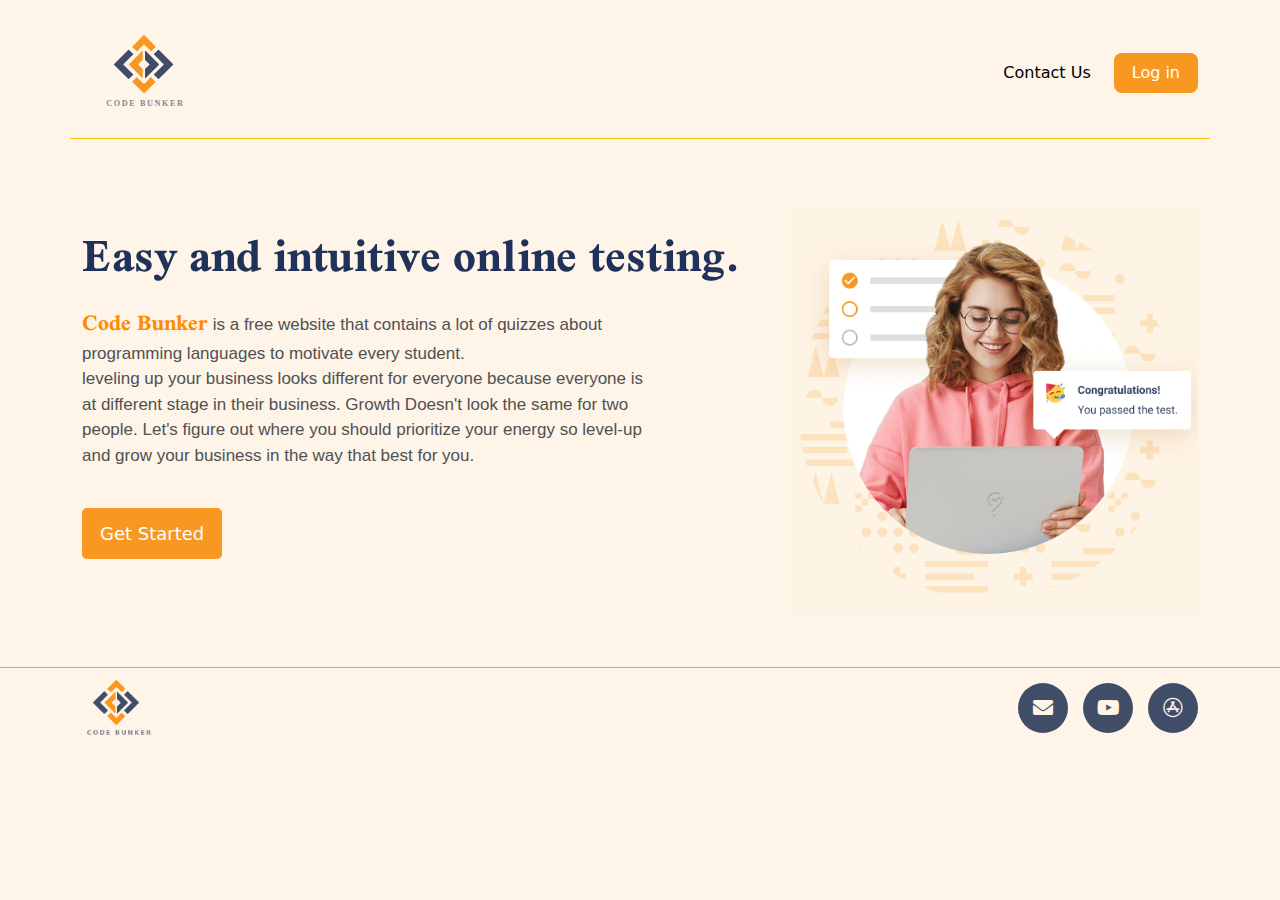
<file: index.html>
<!DOCTYPE html>
<html lang="en">
  <head>
    <meta charset="UTF-8" />
    <meta http-equiv="X-UA-Compatible" content="IE=edge" />
    <meta name="viewport" content="width=device-width, initial-scale=1.0" />
    <title>Code Bunker | Home</title>
    <link rel="stylesheet" href="css/bootstrap.css" />
    <link rel="stylesheet" href="css/all.min.css" />
    <link rel="stylesheet" href="css/home.css" />
  </head>
  <body>
    <nav class="navbar navbar-expand-lg navbar-light">
      <div class="container border-bottom border-warning border-1">
        <img class="navbar-brand" src="imgs/logoH.svg" width="100" alt="logo" />
        <button
          class="navbar-toggler"
          type="button"
          data-bs-toggle="collapse"
          data-bs-target="#navbarNav"
          aria-controls="navbarNav"
          aria-expanded="false"
          aria-label="Toggle navigation"
        >
          <span class="navbar-toggler-icon"></span>
        </button>
        <div class="collapse navbar-collapse flex-grow-0" id="navbarNav">
          <ul class="navbar-nav">
            <li class="nav-item">
              <a class="nav-link" aria-current="page" href="html/contact.html">
                Contact Us
              </a>
            </li>
            <li class="nav-item home-btn-login">
              <a class="nav-link login-link" href="html/signup.html">Log in</a>
            </li>
          </ul>
        </div>
      </div>
    </nav>
    <div class="home-content">
      <div class="container">
        <div class="home-text">
          <h1 class="home-main-text">Easy and intuitive online testing.</h1>
          <p class="home-sub-text">
            <span class="home-head-text">Code Bunker</span>
            is a free website that contains a lot of quizzes about programming
            languages to motivate every student.
            <br />
            <span class="two">
              leveling up your business looks different for everyone because
              everyone is at different stage in their business. Growth Doesn't
              look the same for two people. Let's figure out where you should
              prioritize your energy so level-up and grow your business in the
              way that best for you.
            </span>
          </p>
          <a href="html/signup.html" class="getStart-link">
            <button class="home-btn-getStart">
              Get Started
            </button>
          </a>
        </div>
        <div class="home-image">
          <img src="imgs/homeQuiz.png" alt="image" />
        </div>
      </div>
    </div>
    <footer>
      <div class="container">
        <div class="logo">
          <img src="imgs/logoH.png" width="70px" alt="" />
        </div>
        <div class="social-icon">
          <a
            href="mailto:hazem.alrfati@gmail.com"
            rel="noopener"
            target="_blank"
            class="icon"
          >
            <i class="fas fa-envelope"></i>
          </a>
          <a href="https://Youtube.com" target="_blank" class="icon">
            <i class="fab fa-youtube"></i>
          </a>
          <a href="https://www.apple.com/store" target="_blank" class="icon">
            <i class="fab fa-app-store"></i>
          </a>
        </div>
      </div>
    </footer>
    <script src="js/bootstrap.js"></script>
    <script src="js/index.js"></script>
  </body>
</html>
</file>
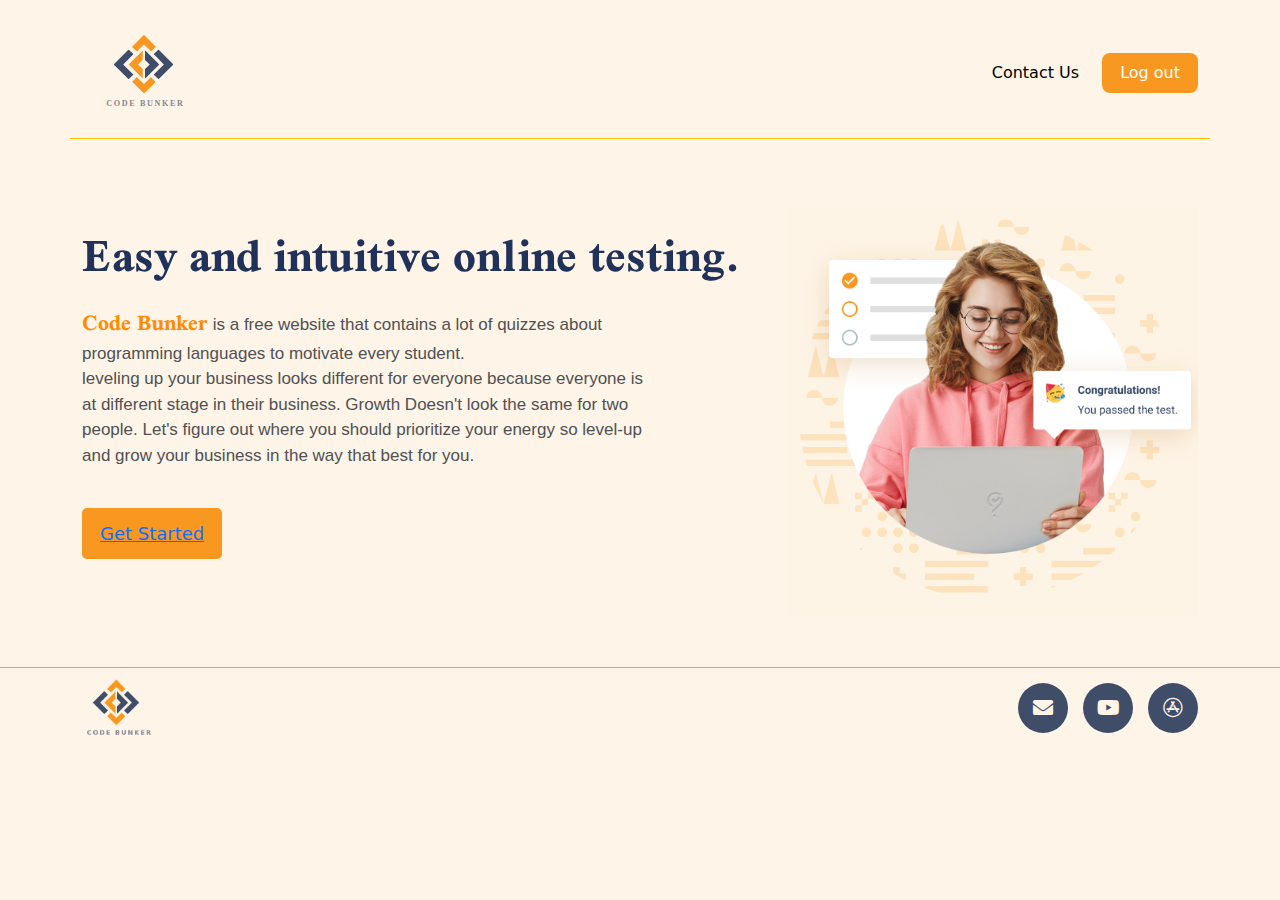
<file: home.html>
<!DOCTYPE html>
<html lang="en">
  <head>
    <meta charset="UTF-8" />
    <meta http-equiv="X-UA-Compatible" content="IE=edge" />
    <meta name="viewport" content="width=device-width, initial-scale=1.0" />
    <title>Code Bunker | Home</title>
    <link rel="stylesheet" href="css/bootstrap.css" />
    <link rel="stylesheet" href="css/all.min.css" />
    <link rel="stylesheet" href="css/home.css" />
  </head>
  <body>
    <nav class="navbar navbar-expand-lg navbar-light">
      <div class="container border-bottom border-warning border-1">
        <img class="navbar-brand" src="imgs/logoH.svg" width="100" alt="logo" />
        <button
          class="navbar-toggler"
          type="button"
          data-bs-toggle="collapse"
          data-bs-target="#navbarNav"
          aria-controls="navbarNav"
          aria-expanded="false"
          aria-label="Toggle navigation"
        >
          <span class="navbar-toggler-icon"></span>
        </button>
        <div class="collapse navbar-collapse flex-grow-0" id="navbarNav">
          <ul class="navbar-nav">
            <li class="nav-item">
              <a class="nav-link" aria-current="page" href="contact-in.html">
                Contact Us
              </a>
            </li>
            <li class="nav-item home-btn-login">
              <a class="nav-link" href="index.html" target="_blank">Log out</a>
            </li>
          </ul>
        </div>
      </div>
    </nav>
    <div class="home-content">
      <div class="container">
        <div class="home-text">
          <h1 class="home-main-text">Easy and intuitive online testing.</h1>
          <p class="home-sub-text">
            <span class="home-head-text">Code Bunker</span>
            is a free website that contains a lot of quizzes about programming
            languages to motivate every student.
            <br />
            <span class="two">
              leveling up your business looks different for everyone because
              everyone is at different stage in their business. Growth Doesn't
              look the same for two people. Let's figure out where you should
              prioritize your energy so level-up and grow your business in the
              way that best for you.
            </span>
          </p>
          <button class="home-btn-getStart">
            <a href="category.html">Get Started</a>
          </button>
        </div>
        <div class="home-image">
          <img src="imgs/homeQuiz.png" alt="image" />
        </div>
      </div>
    </div>
    <footer>
      <div class="container">
        <div class="logo">
          <img src="imgs/logoH.png" width="70px" alt="" />
        </div>
        <div class="social-icon">
          <a
            href="mailto:hazem.alrfati@gmail.com"
            rel="noopener"
            target="_blank"
            class="icon"
          >
            <i class="fas fa-envelope"></i>
          </a>
          <a href="https://Youtube.com" target="_blank" class="icon">
            <i class="fab fa-youtube"></i>
          </a>
          <a href="https://www.apple.com/store" target="_blank" class="icon">
            <i class="fab fa-app-store"></i>
          </a>
        </div>
      </div>
    </footer>
    <script src="js/bootstrap.js"></script>
  </body>
</html>
</file>
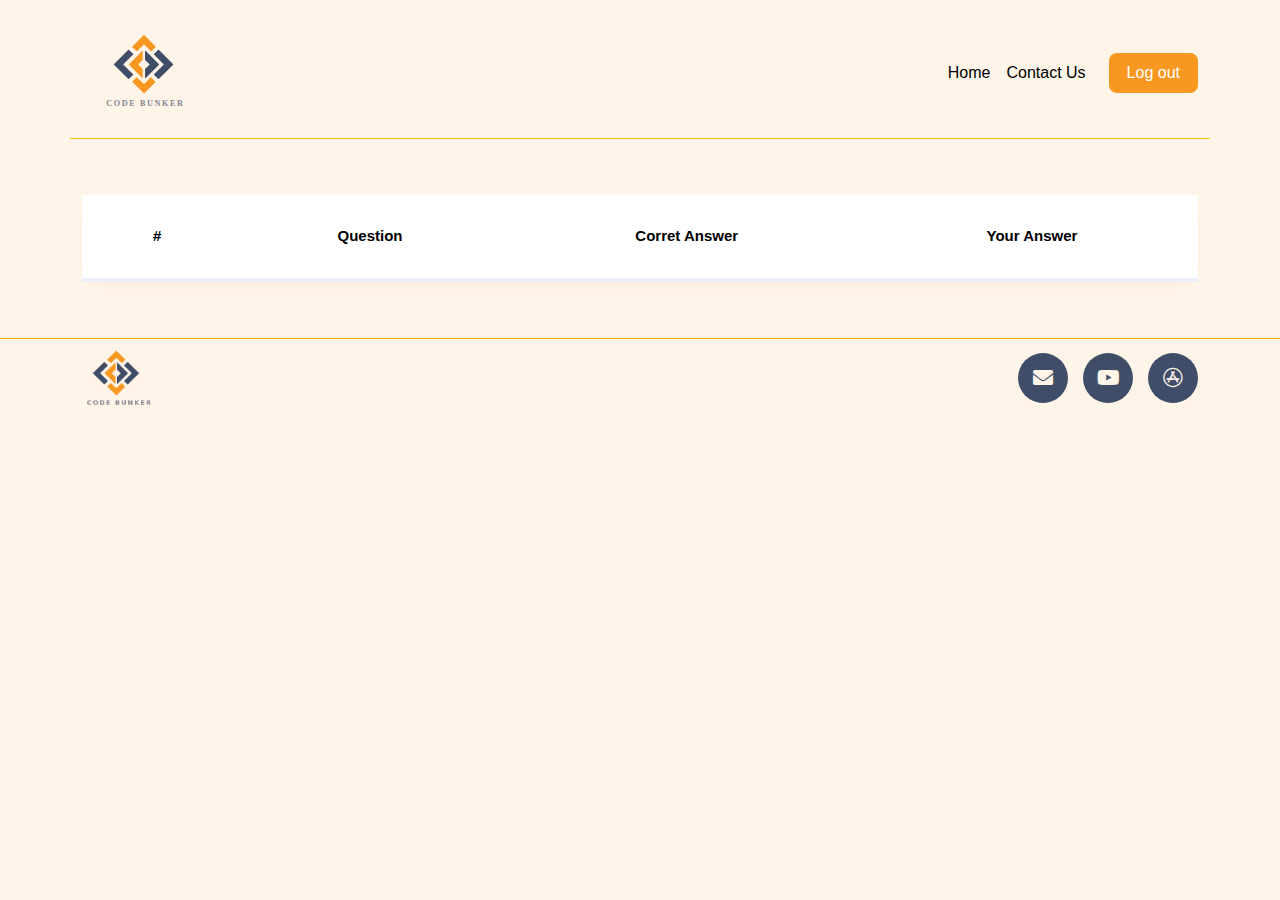
<file: html/answer.html>
<!DOCTYPE html>
<html lang="en">
  <head>
    <meta charset="UTF-8" />
    <meta http-equiv="X-UA-Compatible" content="IE=edge" />
    <meta name="viewport" content="width=device-width, initial-scale=1.0" />
    <title>Document</title>
    <link rel="stylesheet" href="../css/all.min.css" />
    <link rel="stylesheet" href="../css/bootstrap.css" />
    <link rel="stylesheet" href="../css/answers.css" />
  </head>
  <body>
    <nav class="navbar navbar-expand-lg navbar-light">
      <div class="container border-bottom border-warning border-1">
        <img
          class="navbar-brand"
          src="../imgs/logoH.svg"
          width="100"
          alt="logo"
        />
        <button
          class="navbar-toggler"
          type="button"
          data-bs-toggle="collapse"
          data-bs-target="#navbarNav"
          aria-controls="navbarNav"
          aria-expanded="false"
          aria-label="Toggle navigation"
        >
          <span class="navbar-toggler-icon"></span>
        </button>
        <div class="collapse navbar-collapse flex-grow-0" id="navbarNav">
          <ul class="navbar-nav">
            <li class="nav-item">
              <a class="nav-link" aria-current="page" href="../index.html">
                Home
              </a>
            </li>
            <li class="nav-item item-home">
              <a
                class="nav-link link-home"
                aria-current="page"
                href="contact.html"
              >
                Contact Us
              </a>
            </li>
            <li class="nav-item home-btn-login log-btn">
              <a class="nav-link" href="../index.html">Log out</a>
            </li>
          </ul>
        </div>
      </div>
    </nav>
    <section class="ftco-section">
      <div class="container">
        <div class="row justify-content-center">
          <div class="col-md-6 text-center mb-5"></div>
        </div>
        <div class="row">
          <div class="col-md-12">
            <table class="table table-responsive-xl">
              <thead>
                <tr>
                  <th>#</th>
                  <th>Question</th>
                  <th>Corret Answer</th>
                  <th>Your Answer</th>
                </tr>
              </thead>
              <tbody></tbody>
            </table>
          </div>
        </div>
      </div>
    </section>
    <footer>
      <div class="container">
        <div class="logo">
          <img src="../imgs/logoH.png" width="70px" alt="" />
        </div>
        <div class="social-icon">
          <a
            href="mailto:hazem.alrfati@gmail.com"
            rel="noopener"
            target="_blank"
            class="icon"
          >
            <i class="fas fa-envelope"></i>
          </a>
          <a href="https://Youtube.com" target="_blank" class="icon">
            <i class="fab fa-youtube"></i>
          </a>
          <a href="https://www.apple.com/store" target="_blank" class="icon">
            <i class="fab fa-app-store"></i>
          </a>
        </div>
      </div>
    </footer>
    <script src="../js/bootstrap.js"></script>
    <script src="../js/answer.js"></script>
  </body>
</html>
</file>
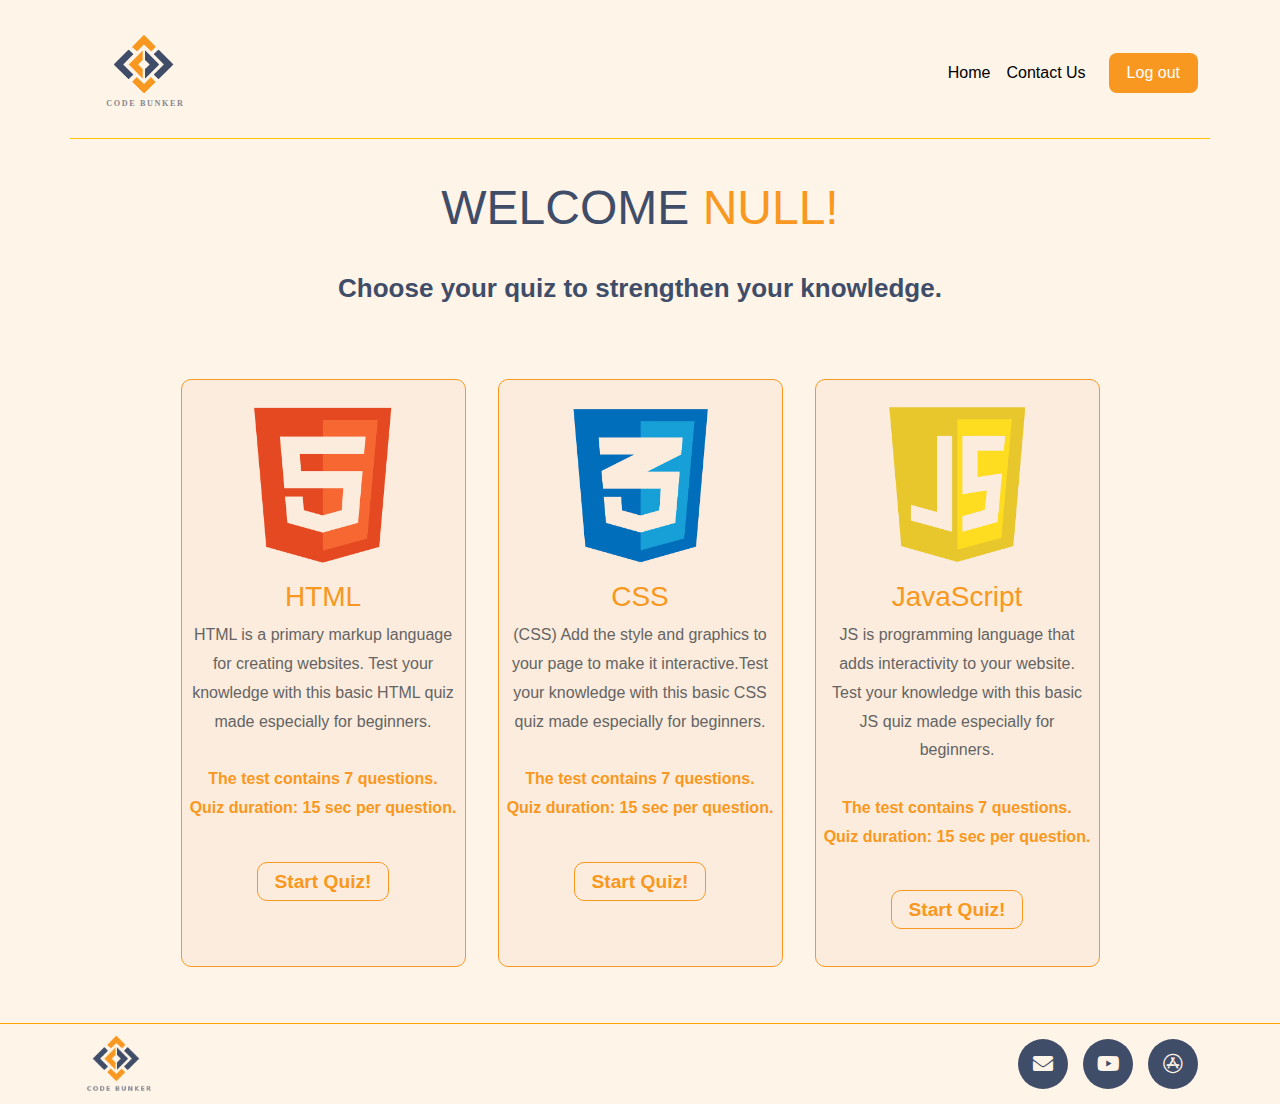
<file: html/category.html>
<!DOCTYPE html>
<html lang="en">
  <head>
    <meta charset="UTF-8" />
    <meta http-equiv="X-UA-Compatible" content="IE=edge" />
    <meta name="viewport" content="width=device-width, initial-scale=1.0" />
    <title>Code Bunker | Category</title>
    <link rel="stylesheet" href="../css/all.min.css" />
    <link rel="stylesheet" href="../css/bootstrap.css" />
    <link rel="stylesheet" href="../css/category.css" />
    <link rel="preconnect" href="https://fonts.googleapis.com" />
    <link rel="preconnect" href="https://fonts.gstatic.com" crossorigin />
  </head>
  <body>
    <!--NavBar-->
    <nav class="navbar navbar-expand-lg navbar-light">
      <div class="container border-bottom border-warning border-1">
        <img
          class="navbar-brand"
          src="../imgs/logoH.svg"
          width="100"
          alt="logo"
        />
        <button
          class="navbar-toggler"
          type="button"
          data-bs-toggle="collapse"
          data-bs-target="#navbarNav"
          aria-controls="navbarNav"
          aria-expanded="false"
          aria-label="Toggle navigation"
        >
          <span class="navbar-toggler-icon"></span>
        </button>
        <div class="collapse navbar-collapse flex-grow-0" id="navbarNav">
          <ul class="navbar-nav">
            <li class="nav-item">
              <a class="nav-link" aria-current="page" href="../index.html">
                Home
              </a>
            </li>
            <li class="nav-item item-home">
              <a
                class="nav-link link-home"
                aria-current="page"
                href="contact.html"
              >
                Contact Us
              </a>
            </li>
            <li class="nav-item home-btn-login login-click">
              <a class="nav-link login-click" href="../index.html">Log out</a>
            </li>
          </ul>
        </div>
      </div>
    </nav>
    <!--Welcoming Seaction-->
    <section class="welcome" id="welcome">
      <h1 class="heading">
        <span style="color: #404d68;">Welcome</span>
        <span class="fname"></span>
      </h1>
      <p class="sub-heading font-weight-bold">
        Choose your quiz to strengthen your knowledge.
        <br />
        <br />
      </p>
      <div class="container">
        <div class="categories-container text-center row">
          <div class="box-container col-md-12 col-lg-3 m-3 p-2">
            <div class="box text-center">
              <div class="image m-3">
                <img src="../imgs/HTMLLOGO.png" alt="" />
              </div>
              <h3>HTML</h3>
              <p>
                HTML is a primary markup language for creating websites. Test
                your knowledge with this basic HTML quiz made especially for
                beginners.
                <br />
                <span class="time-text">
                  <br />
                  The test contains 7 questions.
                  <br />
                  Quiz duration: 15 sec per question.
                  <br />
                  <br />
                </span>
              </p>
              <a href="quize.html" class="category-button start_btn">
                Start Quiz!
              </a>
            </div>
          </div>
          <div class="box-container col-md-12 col-lg-3 m-3 p-2">
            <div class="box text-center">
              <div class="image m-3">
                <img src="../imgs/CSSLOGO.png" alt="" />
              </div>
              <h3>CSS</h3>
              <p>
                (CSS) Add the style and graphics to your page to make it
                interactive.Test your knowledge with this basic CSS quiz made
                especially for beginners.
                <br />

                <span class="time-text">
                  <br />
                  The test contains 7 questions.
                  <br />
                  Quiz duration: 15 sec per question.
                  <br />
                  <br />
                </span>
              </p>
              <a href="quize.html" class="category-button start_btn">
                Start Quiz!
              </a>
            </div>
          </div>
          <div class="box-container col-md-12 col-lg-3 m-3 p-2">
            <div class="box text-center">
              <div class="image m-3">
                <img src="../imgs/JSLOGO.png" alt="" />
              </div>
              <h3>JavaScript</h3>
              <p>
                JS is programming language that adds interactivity to your
                website. Test your knowledge with this basic JS quiz made
                especially for beginners.
                <br />
                <span class="time-text">
                  <br />
                  The test contains 7 questions.
                  <br />
                  Quiz duration: 15 sec per question.
                  <br />
                  <br />
                </span>
              </p>
              <a href="quize.html" class="category-button start_btn">
                Start Quiz!
              </a>
            </div>
          </div>
        </div>
      </div>
    </section>
    <footer>
      <div class="container">
        <div class="logo">
          <img src="../imgs/logoH.png" width="70px" alt="" />
        </div>
        <div class="social-icon">
          <a
            href="mailto:hazem.alrfati@gmail.com"
            rel="noopener"
            target="_blank"
            class="icon"
          >
            <i class="fas fa-envelope"></i>
          </a>
          <a href="https://Youtube.com" target="_blank" class="icon">
            <i class="fab fa-youtube"></i>
          </a>
          <a href="https://www.apple.com/store" target="_blank" class="icon">
            <i class="fab fa-app-store"></i>
          </a>
        </div>
      </div>
    </footer>
    <script src="../js/bootstrap.js"></script>
    <script src="../js/category.js"></script>
  </body>
</html>
</file>
<file: css/home.css>
@import url('https://fonts.googleapis.com/css2?family=Calistoga&family=Scheherazade+New:wght@400;700&display=swap');

* {
  box-sizing: border-box;
}

:root {
  --body-color: #fef4e8;
  --main-color: #f99821;
  --hover-text-color: #ff8c00;
}

body {
  background-color: var(--body-color);
}

/* Home-Navbar */

.navbar-nav > .nav-item:first-child {
  position: relative;
}

.navbar-brand {
  width: 120px;
}

.navbar-nav > .nav-item:first-child .nav-link {
  color: black;
}

.navbar-nav > .nav-item:first-child .nav-link::before {
  content: '';
  position: absolute;
  width: 0;
  height: 3px;
  left: 8px;
  bottom: 0;
  background-color: var(--hover-text-color);
}

.navbar-nav > .nav-item:first-child .nav-link:hover::before {
  width: calc(100% - 16px);
}

.navbar-nav > .nav-item:first-child .nav-link:hover {
  color: var(--hover-text-color);
}

.home-btn-login {
  background-color: var(--main-color);
  border-radius: 8px;
  padding: 0 10px;
  cursor: pointer;
  margin-left: 15px;
}

li.home-btn-login.nav-item .nav-link {
  color: white;
  font-weight: 500;
}

li.home-btn-login.nav-item:hover .nav-link {
  color: white;
}

/* Home-Content  */

.home-content {
  padding: 60px 0 10px 0;
}

.home-content .container {
  display: flex;
  align-items: center;
}

.home-content .container .home-text {
  animation: left 2s ease;
  padding-bottom: 40px;
  width: 80%;
}

.home-content .home-main-text {
  font-family: 'Scheherazade New', serif;
  font-weight: bolder;
  font-size: 50px;
  color: #20325a;
  margin-bottom: 20px;
}

.home-content .home-sub-text {
  color: #505153;
  font-family: Arial, Helvetica, sans-serif;
  font-size: 17px;
  margin-bottom: 40px;
  width: 80%;
}

.home-content .home-sub-text .home-head-text {
  color: var(--hover-text-color);
  font-weight: bold;
  font-size: 24px;
  font-family: 'Scheherazade New', serif;
}

.home-content .home-btn-getStart {
  border: none;
  background-color: var(--main-color);
  border-radius: 5px;
  font-size: 18px;
  padding: 12px 18px;
  color: white;
}

.home-image {
  animation: right 2s ease;
}

.home-image img {
  width: 100%;
}

@keyframes left {
  0% {
    transform: translateX(-100%);
  }
  100% {
    transform: translateX(0);
  }
}
@keyframes right {
  0% {
    transform: translateX(100%);
  }
  100% {
    transform: translateX(0);
  }
}

/* Mutual */

.navbar-nav li,
.home-content .home-btn-getStart,
.navbar-nav > .nav-item:first-child .nav-link::before {
  transition: all 0.3s;
}

.home-btn-login:hover,
.home-btn-getStart:hover {
  background-color: #e9860d;
}

footer {
  border-top: 1px solid orange;
  margin-top: 40px;
  padding: 10px;
}

footer .container {
  display: flex;
  justify-content: space-between;
  align-items: center;
}

footer .container .social-icon {
  display: flex;
  gap: 15px;
}

footer .container .social-icon a {
  display: inline-block;
  width: 50px;
  height: 50px;
  background-color: #404d68;
  border-radius: 50%;
  display: flex;
  justify-content: center;
  align-items: center;
  text-decoration: none;
}

footer .container .social-icon a i {
  font-size: 20px;
  color: #fef4e8;
  transition: all 0.3s;
}

footer .container .social-icon a i:hover {
  font-size: 28px;
}

@media (max-width: 991.8px) {
  /* Home Navbar */
  .navbar-collapse {
    margin-top: -30px;
    margin-bottom: 20px;
  }

  nav ul {
    margin-top: 15px;
    background-color: var(--main-color);
    position: relative;
  }

  nav ul::before {
    content: '';
    position: absolute;
    border: 10px solid;
    border-color: transparent transparent var(--main-color) transparent;
    right: 15px;
    top: -19px;
  }

  .navbar-nav .nav-item .nav-link:first-child {
    border-bottom: 1px solid rgb(245, 245, 245);
  }

  .navbar-nav .nav-item .nav-link {
    text-align: center;
    color: white !important;
  }

  .home-btn-login {
    margin-left: 0;
  }

  /* Home Content */

  .home-content {
    padding-top: 20px;
  }

  .home-content .container {
    flex-direction: column;
  }
  .home-content .container .home-text {
    text-align: center;
    margin-bottom: 40px;
    padding-bottom: 0;
    width: 95%;
  }
  .home-content .home-sub-text {
    width: 100%;
  }
  span.two {
    display: none;
  }
}
</file>
<file: css/answers.css>
:root {
  --body-color: #fef4e8;
  --main-color: #f99821;
  --hover-text-color: #ff8c00;
}

html {
  font-family: sans-serif;
  line-height: 1.15;
  -webkit-text-size-adjust: 100%;
  -webkit-tap-highlight-color: rgba(0, 0, 0, 0);
}

body {
  margin: 0;
  font-family: -apple-system, BlinkMacSystemFont, 'Segoe UI', Roboto,
    'Helvetica Neue', Arial, 'Noto Sans', sans-serif, 'Apple Color Emoji',
    'Segoe UI Emoji', 'Segoe UI Symbol', 'Noto Color Emoji';
  font-size: 1rem;
  font-weight: 400;
  line-height: 1.5;
  color: #212529;
  text-align: left;
  background-color: #fef4e8;
}

.navbar-nav > .nav-item:first-child,
.navbar-nav > .item-home {
  position: relative;
}

.navbar-brand {
  width: 120px;
}

.navbar-nav > .nav-item:first-child .nav-link,
.navbar-nav > .item-home .link-home {
  color: black;
}

.navbar-nav > .nav-item:first-child .nav-link::before,
.navbar-nav > .item-home .link-home::before {
  content: '';
  position: absolute;
  width: 0;
  height: 3px;
  left: 8px;
  bottom: 0;
  background-color: var(--hover-text-color);
}

.navbar-nav > .nav-item:first-child .nav-link:hover::before,
.navbar-nav > .item-home .link-home:hover::before {
  width: calc(100% - 16px);
}

.navbar-nav > .nav-item:first-child .nav-link:hover,
.navbar-nav > .item-home .link-home:hover {
  color: var(--hover-text-color);
}

.home-btn-login {
  background-color: var(--main-color);
  border-radius: 8px;
  padding: 0 10px;
  cursor: pointer;
  margin-left: 15px;
}

li.home-btn-login.nav-item .nav-link {
  color: white;
  font-weight: 500;
}

li.home-btn-login.nav-item:hover .nav-link {
  color: white;
}

.home-btn-login {
  background-color: #f99821;
  border-radius: 8px;
  padding: 0 10px;
  cursor: pointer;
  margin-left: 15px;
}

.home-btn-login:hover {
  background-color: #e9860d;
}

.nav-link::before {
  transition: all 0.3s;
}

.navbar-nav > .nav-item:first-child .nav-link:hover::before {
  width: calc(100% - 16px);
}

.navbar-nav > .nav-item:first-child .nav-link::before {
  content: '';
  position: absolute;
  width: 0;
  height: 3px;
  left: 8px;
  bottom: 0;
  background-color: var(--hover-text-color);
}

@media (max-width: 991.8px) {
  /* Home Navbar */
  .navbar-collapse {
    margin-top: -30px;
    margin-bottom: 20px;
  }

  nav ul {
    margin-top: 15px;
    background-color: var(--main-color);
    position: relative;
  }

  nav ul::before {
    content: '';
    position: absolute;
    border: 10px solid;
    border-color: transparent transparent var(--main-color) transparent;
    right: 15px;
    top: -19px;
  }

  .navbar-nav .nav-item .nav-link:first-child {
    border-bottom: 1px solid rgb(245, 245, 245);
  }

  .navbar-nav .nav-item .nav-link {
    text-align: center;
    color: white !important;
  }

  .home-btn-login {
    margin-left: 0;
  }
}

[tabindex='-1']:focus {
  outline: 0 !important;
}

table {
  text-align: center;
}

table tbody td:nth-of-type(1) {
  width: 48%;
}

table tbody td:nth-of-type(2) {
  width: 25%;
}

table tbody td:nth-of-type(3) {
  width: 25%;
}

.table {
  width: 100%;
  margin-bottom: 1rem;
  color: #212529;
}
.table th,
.table td {
  padding: 0.75rem;
  vertical-align: top;
  border-top: 1px solid #dee2e6;
}
.table thead th {
  vertical-align: bottom;
  border-bottom: 2px solid #dee2e6;
}
.table tbody + tbody {
  border-top: 2px solid #dee2e6;
}

.table-sm th,
.table-sm td {
  padding: 0.3rem;
}

@media (max-width: 575.98px) {
  .table-responsive-sm {
    display: block;
    width: 100%;
    overflow-x: auto;
    -webkit-overflow-scrolling: touch;
  }
  .table-responsive-sm > .table-bordered {
    border: 0;
  }
}

@media (max-width: 767.98px) {
  .table-responsive-md {
    display: block;
    width: 100%;
    overflow-x: auto;
    -webkit-overflow-scrolling: touch;
  }
  .table-responsive-md > .table-bordered {
    border: 0;
  }
}

@media (max-width: 991.98px) {
  .table-responsive-lg {
    display: block;
    width: 100%;
    overflow-x: auto;
    -webkit-overflow-scrolling: touch;
  }
  .table-responsive-lg > .table-bordered {
    border: 0;
  }
}

@media (max-width: 1199.98px) {
  .table-responsive-xl {
    display: block;
    width: 100%;
    overflow-x: auto;
    -webkit-overflow-scrolling: touch;
  }
  .table-responsive-xl > .table-bordered {
    border: 0;
  }
}

.table-responsive {
  display: block;
  width: 100%;
  overflow-x: auto;
  -webkit-overflow-scrolling: touch;
}
.table-responsive > .table-bordered {
  border: 0;
}

.table {
  min-width: 1000px !important;
  width: 100%;
  -webkit-box-shadow: 0px 5px 12px -12px rgba(0, 0, 0, 0.29);
  -moz-box-shadow: 0px 5px 12px -12px rgba(0, 0, 0, 0.29);
  box-shadow: 0px 5px 12px -12px rgba(0, 0, 0, 0.29);
}
.table thead th {
  border: none;
  padding: 30px;
  font-size: 15px;
  font-weight: bold;
  color: black;
}
.table thead tr {
  background: #fff;
  border-bottom: 4px solid #eceffa;
}
.table tbody tr {
  margin-bottom: 10px;
  border-bottom: 4px solid #f8f9fd;
}
.table tbody tr:last-child {
  border-bottom: 0;
}
.table tbody th,
.table tbody td {
  border: none;
  padding: 30px;
  font-size: 16px;
  background: #fff;
  vertical-align: middle;
}

footer {
  border-top: 1px solid orange;
  margin-top: 40px;
  padding: 10px;
}

footer .container {
  display: flex;
  justify-content: space-between;
  align-items: center;
}

footer .container .social-icon {
  display: flex;
  gap: 15px;
}

footer .container .social-icon a {
  display: inline-block;
  width: 50px;
  height: 50px;
  background-color: #404d68;
  border-radius: 50%;
  display: flex;
  justify-content: center;
  align-items: center;
  text-decoration: none;
}

footer .container .social-icon a i {
  font-size: 20px;
  color: #fef4e8;
  transition: all 0.3s;
}

footer .container .social-icon a i:hover {
  font-size: 28px;
}

@media (max-width: 1199.8px) {
  .table {
    min-width: 0 !important;
  }
}
</file>
<file: css/category.css>
:root {
  --body-color: #fef4e8;
  --main-color: #f99821;
  --hover-text-color: #ff8c00;
}

body {
  background-color: #fef4e8;
  font-family: 'Oswald', sans-serif;
}

p {
  color: rgb(100, 100, 100);
}
h3 {
  color: #f99821;
}
h1 {
  color: #f99821;
}
.time-text {
  color: #f99821;
  font-weight: bold;
}
.sub-heading {
  text-align: center;
  color: #404d68;
  font-size: 26px;
  border: 1px;
  border-radius: 10px;
  font-family: 'Oswald', sans-serif;
  font-weight: bold;
}
.heading {
  text-align: center;
  color: #f99821;
  font-size: 3rem;
  margin: 2rem 0 2rem 0;
  text-transform: uppercase;
}
.image img {
  height: 10rem;
}
.categories-container {
  display: flex;
  justify-content: center;
}

.categories-container .box-container {
  padding-bottom: 40px !important;
}

.categories-container .category-button {
  font-size: 1.2rem;
  transition: 0.5s;
  color: #f99821;
  text-decoration: none;
  padding: 0.5rem 1rem;
  border: 1px solid #f99821;
  border-radius: 10px;
  font-weight: bold;
}
.category-button:hover {
  background-color: #ff7600;
  color: white;
}
.box-container {
  border: 1px solid #f99821;
  line-height: 1.8rem;
  background-color: #fcecdd;
  border-radius: 10px;
  padding-bottom: 3rem;
  height: auto;
}

.navbar-nav > .nav-item:first-child,
.navbar-nav > .item-home {
  position: relative;
}

.navbar-brand {
  width: 120px;
}

.navbar-nav > .nav-item:first-child .nav-link,
.navbar-nav > .item-home .link-home {
  color: black;
}

.navbar-nav > .nav-item:first-child .nav-link::before,
.navbar-nav > .item-home .link-home::before {
  content: '';
  position: absolute;
  width: 0;
  height: 3px;
  left: 8px;
  bottom: 0;
  background-color: var(--hover-text-color);
}

.navbar-nav > .nav-item:first-child .nav-link:hover::before,
.navbar-nav > .item-home .link-home:hover::before {
  width: calc(100% - 16px);
}

.navbar-nav > .nav-item:first-child .nav-link:hover,
.navbar-nav > .item-home .link-home:hover {
  color: var(--hover-text-color);
}

.home-btn-login {
  background-color: var(--main-color);
  border-radius: 8px;
  padding: 0 10px;
  cursor: pointer;
  margin-left: 15px;
}

li.home-btn-login.nav-item .nav-link {
  color: white;
  font-weight: 500;
}

li.home-btn-login.nav-item:hover .nav-link {
  color: white;
}

.home-btn-login {
  background-color: #f99821;
  border-radius: 8px;
  padding: 0 10px;
  cursor: pointer;
  margin-left: 15px;
}

.home-btn-login:hover {
  background-color: #e9860d;
}

.nav-link::before {
  transition: all 0.3s;
}

.navbar-nav > .nav-item:first-child .nav-link:hover::before {
  width: calc(100% - 16px);
}

.navbar-nav > .nav-item:first-child .nav-link::before {
  content: '';
  position: absolute;
  width: 0;
  height: 3px;
  left: 8px;
  bottom: 0;
  background-color: var(--hover-text-color);
}

@media (max-width: 991.8px) {
  /* Home Navbar */
  .navbar-collapse {
    margin-top: -30px;
    margin-bottom: 20px;
  }

  nav ul {
    margin-top: 15px;
    background-color: var(--main-color);
    position: relative;
  }

  nav ul::before {
    content: '';
    position: absolute;
    border: 10px solid;
    border-color: transparent transparent var(--main-color) transparent;
    right: 15px;
    top: -19px;
  }

  .navbar-nav .nav-item .nav-link:first-child {
    border-bottom: 1px solid rgb(245, 245, 245);
  }

  .navbar-nav .nav-item .nav-link {
    text-align: center;
    color: white !important;
  }

  .home-btn-login {
    margin-left: 0;
  }
  .row > * {
    width: 95%;
  }
  .categories-container .box-container {
    padding-bottom: 40 px !important;
    margin-left: auto !important;
    margin-right: auto !important;
  }
}

footer {
  border-top: 1px solid orange;
  margin-top: 40px;
  padding: 10px;
}

footer .container {
  display: flex;
  justify-content: space-between;
  align-items: center;
}

footer .container .social-icon {
  display: flex;
  gap: 15px;
}

footer .container .social-icon a {
  display: inline-block;
  width: 50px;
  height: 50px;
  background-color: #404d68;
  border-radius: 50%;
  display: flex;
  justify-content: center;
  align-items: center;
  text-decoration: none;
}

footer .container .social-icon a i {
  font-size: 20px;
  color: #fef4e8;
  transition: all 0.3s;
}

footer .container .social-icon a i:hover {
  font-size: 28px;
}
</file>
